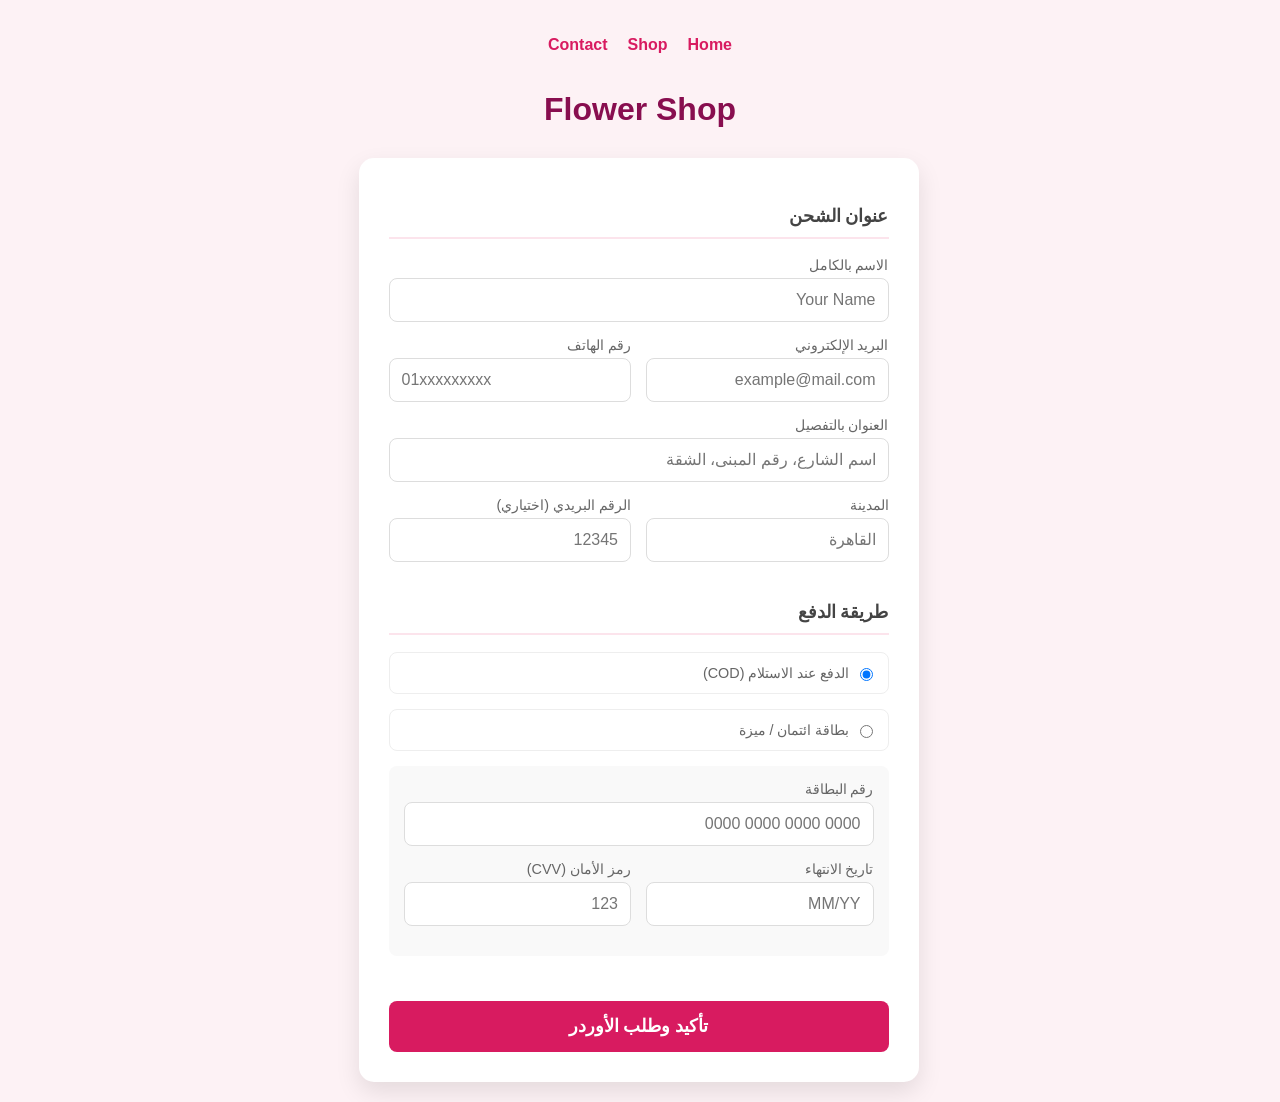
<file: checkout.html>
<!DOCTYPE html>
<html lang="en">
<head>
    <meta charset="UTF-8">
    <meta name="viewport" content="width=device-width, initial-scale=1.0">
    <title>Success - Flower Shop</title>
    <link rel="stylesheet" href="success.css">
</head>
<body>
    <nav>
    <ul>
        <li><a href="index.html">Home</a></li>
        <li><a href="index.html ">Shop</a></li>
        <li><a href="index.html">Contact</a></li>
    </ul>
   </nav>
    <h1>Flower Shop</h1> 
  
   
        <div class="form-section">
            <form action="#" method="POST" class="checkout-form">
                
                <div class="form-group-section">
                    <h3><span class="icon"></span> عنوان الشحن</h3>
                    <div class="input-group">
                        <label>الاسم بالكامل</label>
                        <input type="text" placeholder="Your Name" required="">
                    </div>
                    <div class="input-row">
                        <div class="input-group">
                            <label>البريد الإلكتروني</label>
                            <input type="email" placeholder="example@mail.com" required="">
                        </div>
                        <div class="input-group">
                            <label>رقم الهاتف</label>
                            <input type="tel" placeholder="01xxxxxxxxx" required="">
                        </div>
                    </div>
                    <div class="input-group">
                        <label>العنوان بالتفصيل</label>
                        <input type="text" placeholder="اسم الشارع، رقم المبنى، الشقة" required="">
                    </div>
                    <div class="input-row">
                        <div class="input-group">
                            <label>المدينة</label>
                            <input type="text" placeholder="القاهرة" required="">
                        </div>
                        <div class="input-group">
                            <label>الرقم البريدي (اختياري)</label>
                            <input type="text" placeholder="12345">
                        </div>
                    </div>
                </div>

                <div class="form-group-section">
                    <h3><span class="icon"></span> طريقة الدفع</h3>
                    <div class="payment-options">
                        <label class="payment-card">
                            <input type="radio" name="payment" value="cod" checked="">
                            <div class="payment-info">
                                <span>الدفع عند الاستلام (COD)</span>
                            </div>
                        </label>
                        <label class="payment-card">
                            <input type="radio" name="payment" value="card">
                            <div class="payment-info">
                                <span>بطاقة ائتمان / ميزة</span>
                            </div>
                        </label>
                    </div>

                    <div class="card-details-fields">
                        <div class="input-group">
                            <label>رقم البطاقة</label>
                            <input type="text" placeholder="0000 0000 0000 0000">
                        </div>
                        <div class="input-row">
                            <div class="input-group">
                                <label>تاريخ الانتهاء</label>
                                <input type="text" placeholder="MM/YY">
                            </div>
                            <div class="input-group">
                                <label>رمز الأمان (CVV)</label>
                                <input type="text" placeholder="123">
                            </div>
                        </div>
                    </div>
                </div>

                <button type="submit" class="submit-btn">تأكيد وطلب الأوردر</button>
            </form>
        </div>


</body>
</html>
</file>
<file: success.css>
/* إعدادات الخط والاتجاه العام */
body {
    font-family: 'Segoe UI', Tahoma, Geneva, Verdana, sans-serif;
    background-color: #fdf2f5; /* لون وردي خفيف جداً يناسب محل زهور */
    direction: rtl;
    display: flex;
    flex-direction: column;
    align-items: center;
    margin: 0;
    padding: 20px;
}

/* التنسيق العلوي والقائمة */
nav ul {
    list-style: none;
    padding: 0;
    display: flex;
    gap: 20px;
}

nav a {
    text-decoration: none;
    color: #d81b60;
    font-weight: bold;
}

h1 {
    color: #880e4f;
    margin-bottom: 30px;
}

/* حاوية النموذج */
.checkout-form {
    background: #ffffff;
    padding: 30px;
    border-radius: 15px;
    box-shadow: 0 10px 25px rgba(0,0,0,0.1);
    width: 100%;
    max-width: 500px;
}

.form-group-section {
    margin-bottom: 25px;
}

h3 {
    border-bottom: 2px solid #fce4ec;
    padding-bottom: 10px;
    color: #444;
    font-size: 1.1rem;
}

/* تنسيق الحقول */
.input-group {
    display: flex;
    flex-direction: column;
    margin-bottom: 15px;
}

.input-row {
    display: flex;
    gap: 15px;
}

.input-row .input-group {
    flex: 1;
}

label {
    margin-bottom: 5px;
    font-size: 0.9rem;
    color: #666;
}

input[type="text"],
input[type="email"],
input[type="tel"] {
    padding: 12px;
    border: 1px solid #ddd;
    border-radius: 8px;
    font-size: 1rem;
    outline: none;
    transition: border-color 0.3s;
}

input:focus {
    border-color: #d81b60;
}

/* خيارات الدفع */
.payment-options {
    display: flex;
    flex-direction: column;
    gap: 10px;
    margin-top: 15px;
}

.payment-card {
    display: flex;
    align-items: center;
    padding: 12px;
    border: 1px solid #eee;
    border-radius: 8px;
    cursor: pointer;
    transition: background 0.3s;
}

.payment-card:hover {
    background-color: #fff8fa;
}

.payment-card input {
    margin-left: 10px;
}

/* حقول البطاقة (تظهر عند الحاجة) */
.card-details-fields {
    background: #f9f9f9;
    padding: 15px;
    border-radius: 8px;
    margin-top: 10px;
}

/* زر الإرسال */
.submit-btn {
    width: 100%;
    padding: 15px;
    background-color: #d81b60;
    color: white;
    border: none;
    border-radius: 8px;
    font-size: 1.1rem;
    font-weight: bold;
    cursor: pointer;
    transition: background 0.3s;
    margin-top: 20px;
}

.submit-btn:hover {
    background-color: #ad1457;
}
</file>
